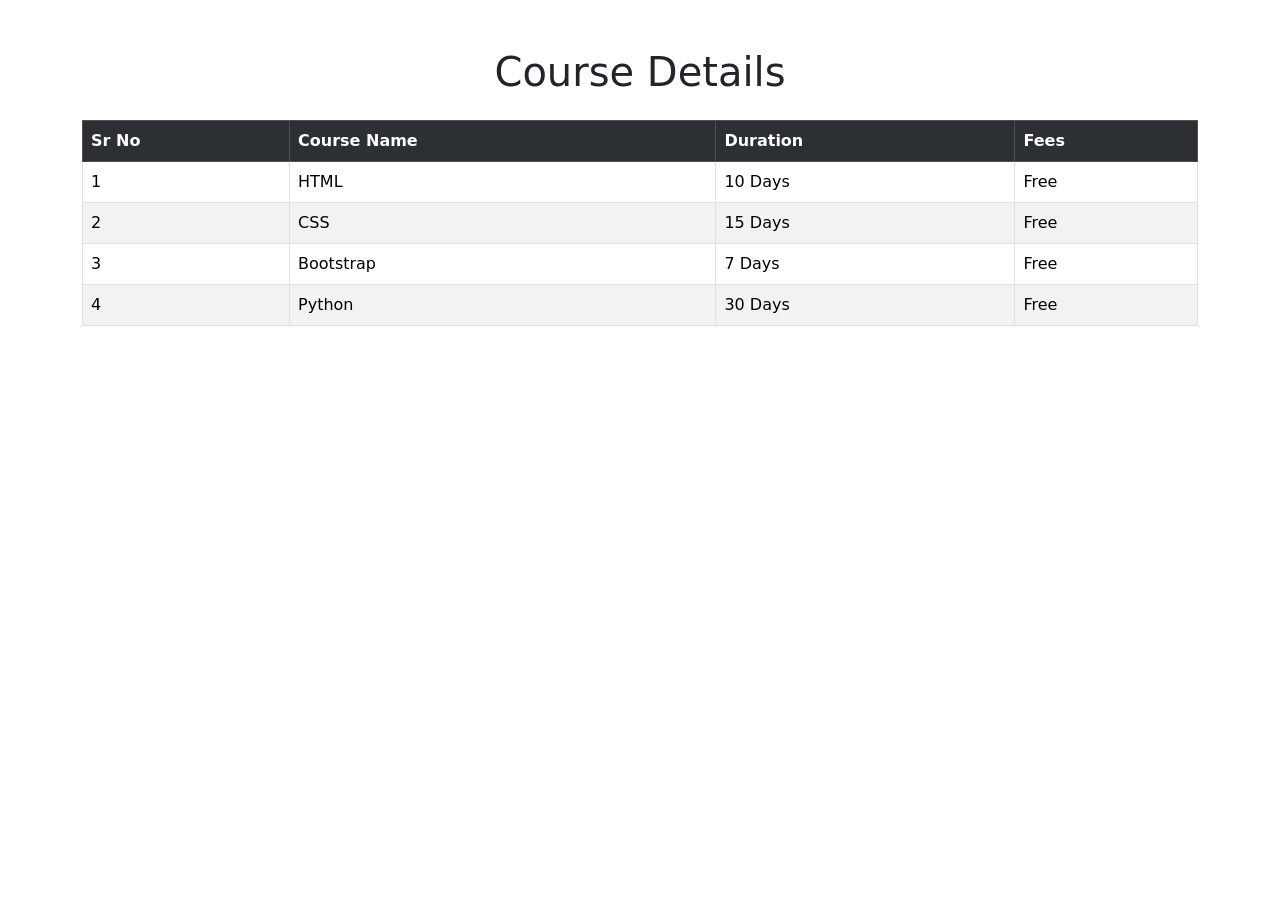
<file: CourseDetails/index.html>
<!DOCTYPE html>
<html lang="en">
<head>
    <meta charset="UTF-8">
    <meta name="viewport" content="width=device-width, initial-scale=1.0">
    <title>Course Details</title>
    <link href="https://cdn.jsdelivr.net/npm/bootstrap@5.0.2/dist/css/bootstrap.min.css" rel="stylesheet" integrity="sha384-EVSTQN3/azprG1Anm3QDgpJLIm9Nao0Yz1ztcQTwFspd3yD65VohhpuuCOmLASjC" crossorigin="anonymous">
</head>
<body>
    
    <div class="container mt-5">
        <h1 class="text-center mb-4">Course Details</h1>
        <div class="table-responsive">
            <table class="table table-bordered table-striped table-hover">
                <tr class="table-dark">
                   <th>Sr No</th>
                   <th>Course Name</th>
                   <th>Duration</th>
                   <th>Fees</th>
                </tr>
                <tr>
                   <td>1</td>
                   <td>HTML</td>
                   <td>10 Days</td>
                   <td>Free</td>
                 </tr>
                 <tr>
                   <td>2</td>
                   <td>CSS</td>
                   <td>15 Days</td>
                   <td>Free</td>
                 </tr>
                 <tr>
                   <td>3</td>
                   <td>Bootstrap</td>
                   <td>7 Days</td>
                   <td>Free</td>
                 </tr>
                 <tr>
                   <td>4</td>
                   <td>Python</td>
                   <td>30 Days</td>
                   <td>Free</td>
                 </tr>
            </table>
        </div>
    </div>
</body>
</html>
</file>
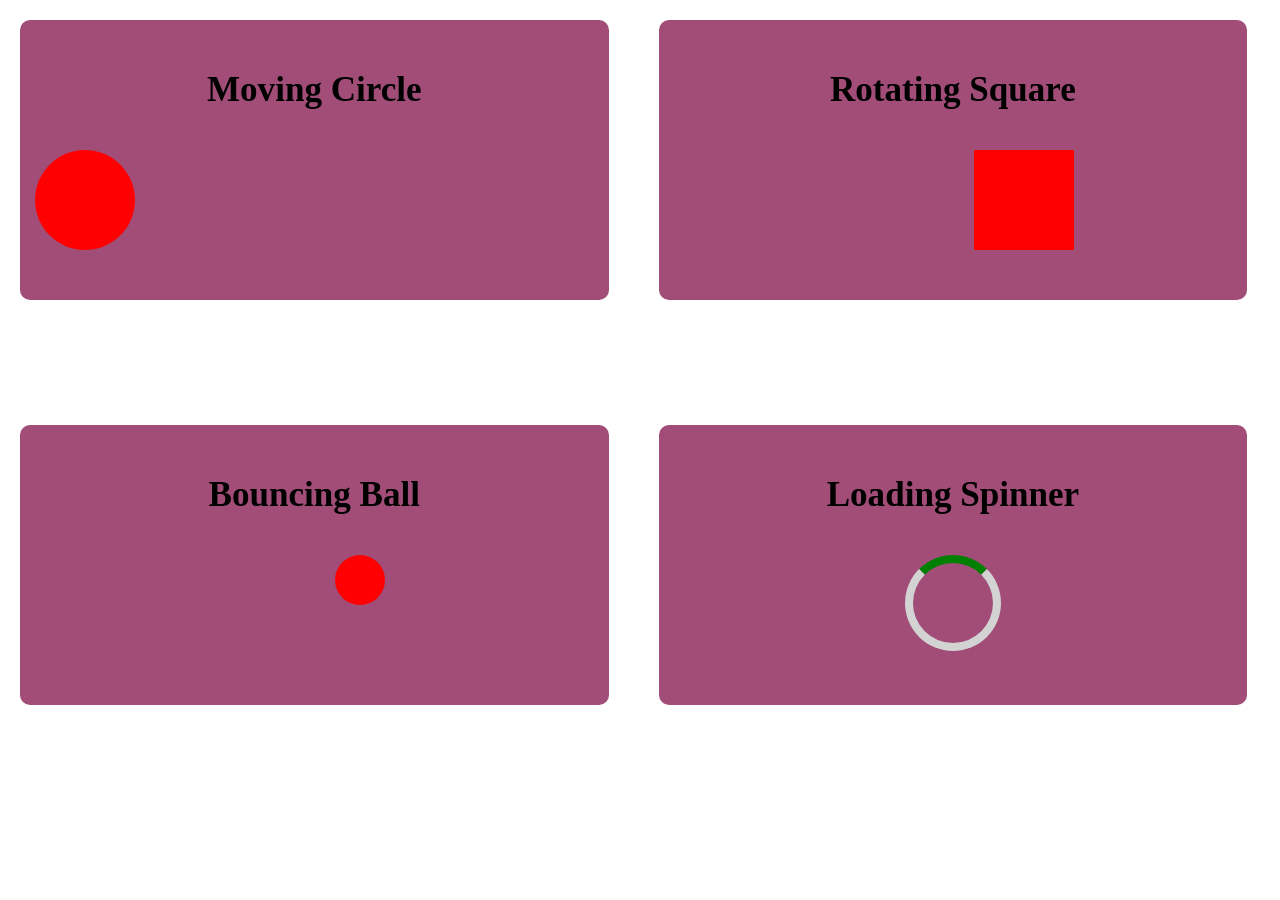
<file: CssAnimationPractice/index.html>
<!DOCTYPE html>
<html lang="en">

<head>
  <meta charset="UTF-8">
  <meta name="viewport" content="width=device-width, initial-scale=1.0">
  <title>CSS Animation Practice</title>
  <link rel="stylesheet" href="style.css">
</head>

<body>
  <!--CSS Animation Practice
        Create a webpage demonstrating:
        Moving circle
        Rotating square
        Bouncing ball
        Loading spinner
        Use @keyframes.-->
  <main>
    <div class="container">

      <!--Moving Circle-->
      <div class="card">
        <div class="card-header">
          <h3>Moving Circle</h3>
        </div>
        <div class="circle-card"></div>
      </div>

      <!--Rotating Square-->
      <div class="card">
        <div class="card-header">
          <h3>Rotating Square</h3>
        </div>
        <div class="square-card"></div>
      </div>

    </div>

    <div class="container">
      <!--Bouncing Ball-->
      <div class="card">
        <div class="card-header">
          <h3>Bouncing Ball</h3>
        </div>
        <div class="bouncing-card"></div>
      </div>

      <!--Loading Spinner-->
      <div class="card">
        <div class="card-header">
          <h3>Loading Spinner</h3>
        </div>
        <div class="spinner-card"></div>
      </div>
    </div>


  </main>

</body>

</html>
</file>
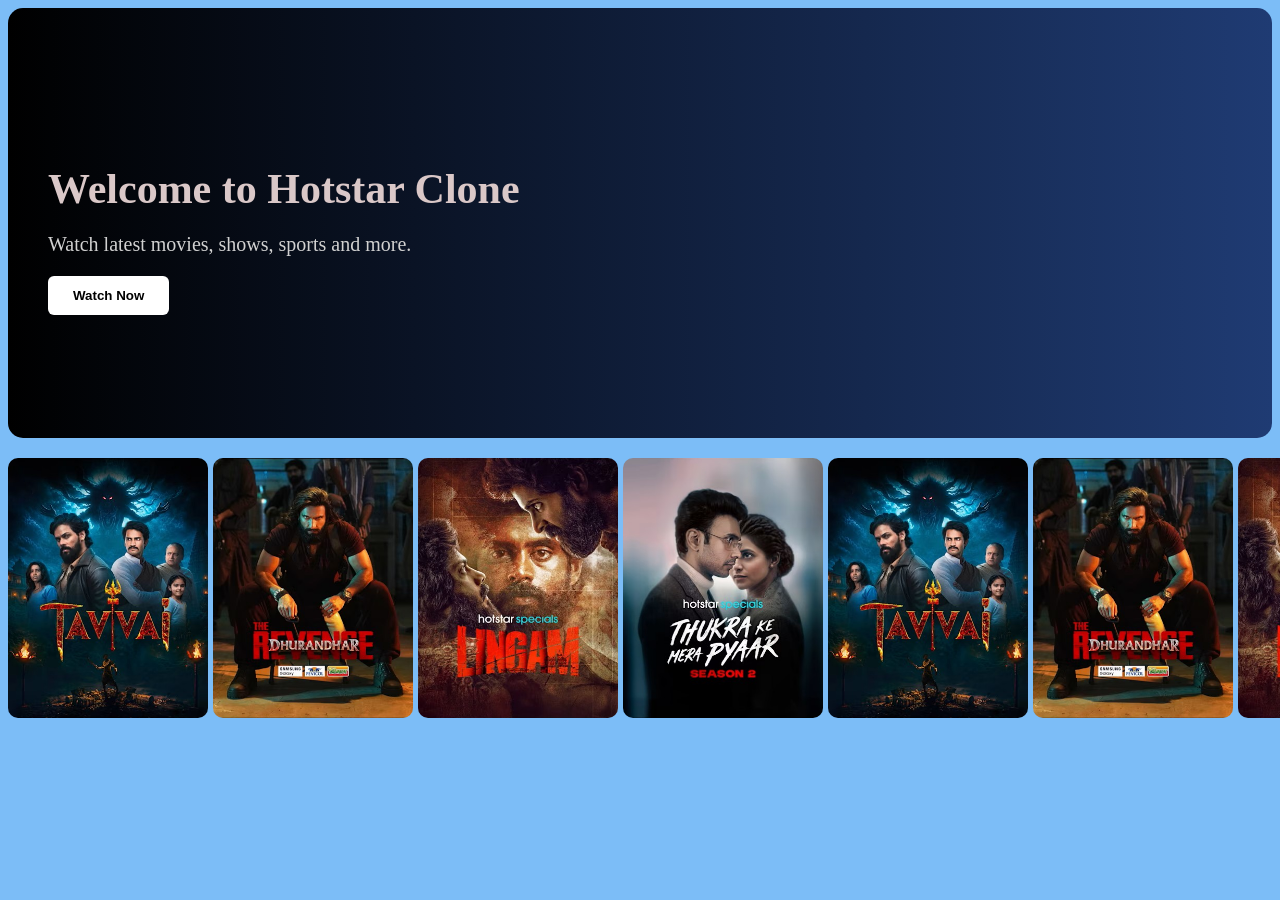
<file: HotstarClone/Index.html>
<!DOCTYPE html>
<html lang="en">
<head>
    <meta charset="UTF-8">
    <meta name="viewport" content="width=device-width, initial-scale=1.0">
    <title>Clone Hotstar</title>
    <link rel="stylesheet" href="Style.css">
</head>
<body>
    <!--<section class="sidebar">
        <a href="#"><img class="home" src="./Images/Icons/home.png" alt="Home"></a>
    </section>-->
    
    <main class="main">
       <!--<section class="Taivvan">
            <img src="./Images/Icons/tavvaimovie.avif"><br>
            <label class="nr">New Release</label>
            <div class="period">
                <div class="period1">2026</div>
                <div class="period2">A</div>
                <div class="period3">2h 15m</div>
                <div class="period4">Hindi</div>
                
            </div>
            </section>-->
        <section class="hero">
             <div class="hero-content">
                <h1>Welcome to Hotstar Clone</h1>
                <p>Watch latest movies, shows, sports and more.</p>
                <button>Watch Now</button>
            </div>

        </section> 

        <section class="movies">
        
            <div class="card"><img src="./Images/Tavvaihorizontal.jpg"></div>
            <div class="card"><img src="./Images/dhurandhar.jpg"></div>
            <div class="card"><img src="./Images/Lingam.jpg"></div>
            <div class="card"><img src="./Images/ThukraKeMeraPyar.jpg" alt="dhurandhar"></div>
            <div class="card"><img src="./Images/Tavvaihorizontal.jpg"></div>
            <div class="card"><img src="./Images/dhurandhar.jpg"></div>
            <div class="card"><img src="./Images/Lingam.jpg"></div>
            <div class="card"><img src="./Images/ThukraKeMeraPyar.jpg" alt="dhurandhar"></div>

        </section>

    </main>
</body>
</html>
</file>
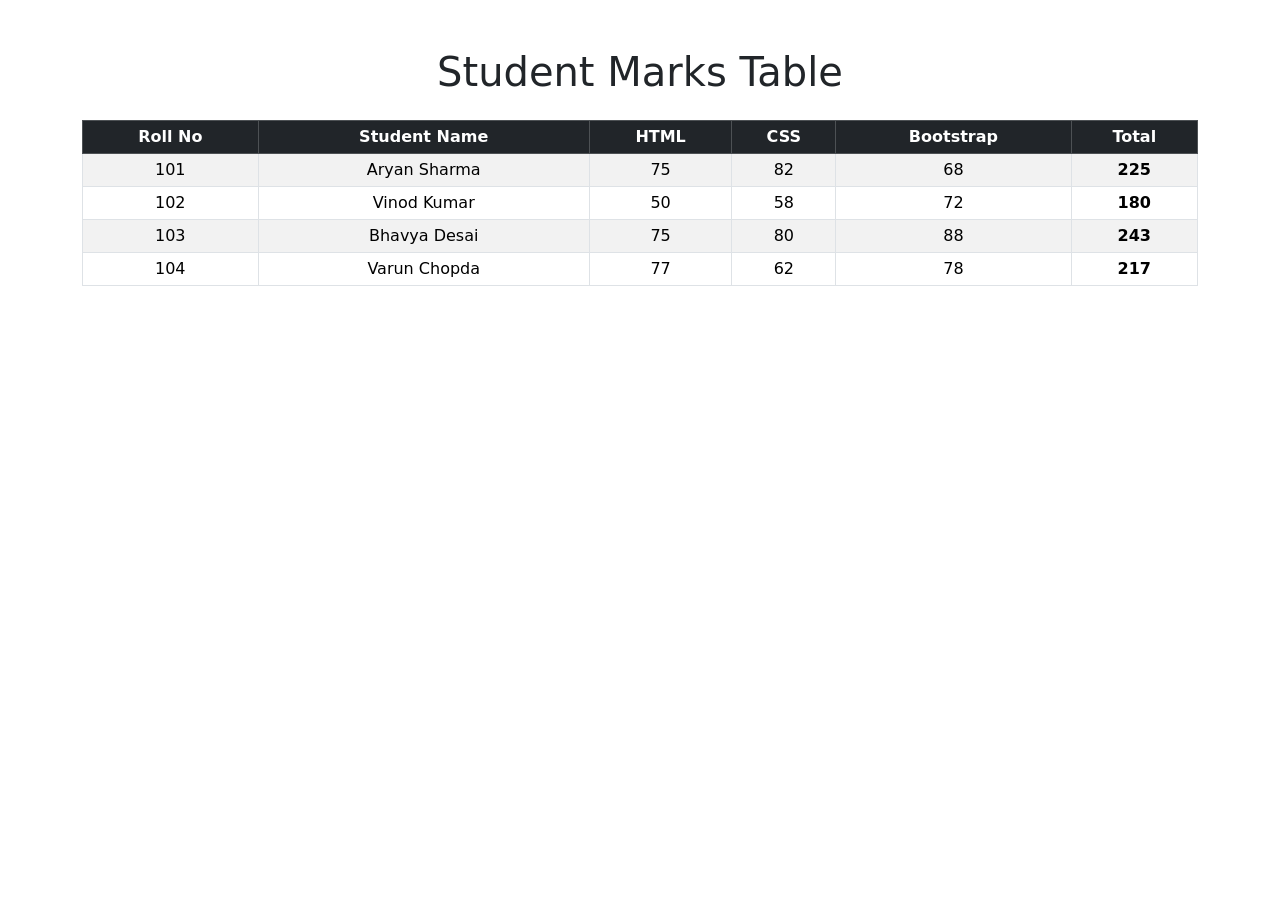
<file: CourseDetails/StudentMarksTable/Index.html>
<!DOCTYPE html>
<html lang="en">
<head>
    <meta charset="UTF-8">
    <meta name="viewport" content="width=device-width, initial-scale=1.0">
    <title>Student Marks Table</title>
    <link href="https://cdn.jsdelivr.net/npm/bootstrap@5.0.2/dist/css/bootstrap.min.css" rel="stylesheet" integrity="sha384-EVSTQN3/azprG1Anm3QDgpJLIm9Nao0Yz1ztcQTwFspd3yD65VohhpuuCOmLASjC" crossorigin="anonymous">

</head>
<body>
    <div class="container mt-5">
        <h1 class="text-center mb-4">Student Marks Table</h1>
        <div class="table-responsive">
            <table class="table table-sm table-bordered table-striped table-hover text-center">
                <thead class="table-dark">
                    <tr>
                        <th>Roll No</th>
                        <th>Student Name</th>
                        <th>HTML</th>
                        <th>CSS</th>
                        <th>Bootstrap</th>
                        <th>Total</th>
                    </tr>
                </thead>
                <tbody>
                    <tr>
                        <td>101</td>
                        <td>Aryan Sharma</td>
                        <td>75</td>
                        <td>82</td>
                        <td>68</td>
                        <td class="fw-bold">225</td>
                    </tr>
                    <tr>
                        <td>102</td>
                        <td>Vinod Kumar</td>
                        <td>50</td>
                        <td>58</td>
                        <td>72</td>
                        <td class="fw-bold">180</td>
                    </tr>
                    <tr>
                        <td>103</td>
                        <td>Bhavya Desai</td>
                        <td>75</td>
                        <td>80</td>
                        <td>88</td>
                        <td class="fw-bold">243</td>
                    </tr>
                    <tr>
                        <td>104</td>
                        <td>Varun Chopda</td>
                        <td>77</td>
                        <td>62</td>
                        <td>78</td>
                        <td class="fw-bold">217</td>
                    </tr>
                </tbody>
            </table>
        </div>
    </div>
    
</body>
</html>
</file>
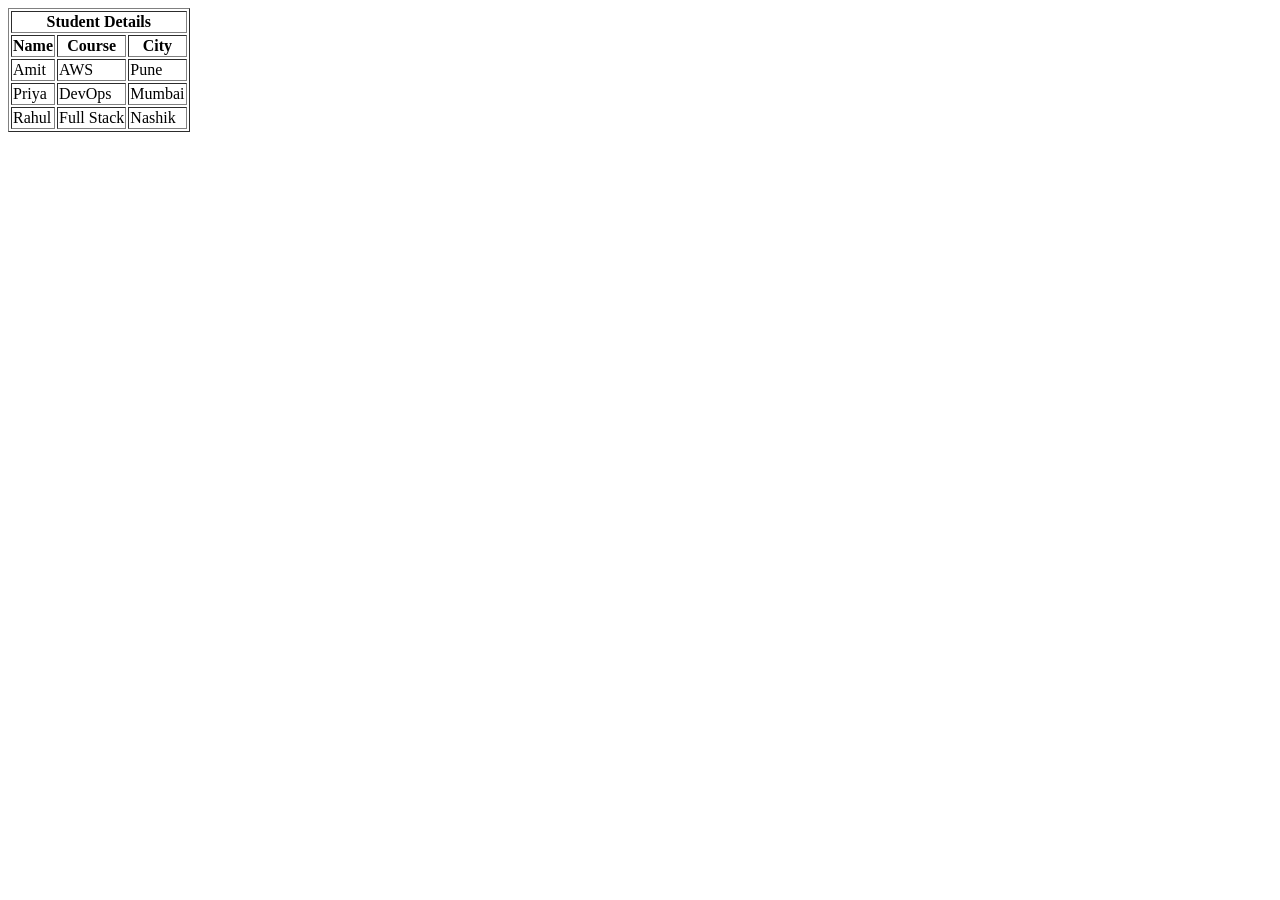
<file: Html Test 1/Q2.html>
<!DOCTYPE html>
<html lang="en">

<head>
    <meta charset="UTF-8">
    <meta name="viewport" content="width=device-width, initial-scale=1.0">
    <title>Document</title>

</head>

<body>
    <!--Q2. Create the following table:
            Name	Course	City
            Amit	AWS	Pune
            Priya	DevOps	Mumbai
            Rahul	Full Stack	Nashik

            Requirements:
            ●	Add a table border.
            ●	Use table headings.
            ●	Center-align the heading text.
-->
    <table border="1">
        <tr>
            <th class="heading" colspan="3">Student Details</th>
        </tr>
        <tr>
            <th>Name</th>
            <th>Course</th>
            <th>City</th>
        </tr>
        <tr>
            <td>Amit</td>
            <td>AWS</td>
            <td>Pune</td>
        </tr>
        <tr>
            <td>Priya</td>
            <td>DevOps</td>
            <td>Mumbai</td>
        </tr>
        <tr>
            <td>Rahul</td>
            <td>Full Stack</td>
            <td>Nashik</td>
        </tr>

    </table>


</body>

</html>
</file>
<file: CssAnimationPractice/style.css>
body {
    margin: 0;
    padding: 0;
    box-sizing: border-box;
}

.container {

    height: 400px;
    width: 99%;
    display: flex;
    gap: 10px;
    padding: 0px;
    margin-bottom: 5px;
}



.card {
    background-color: rgb(161, 77, 119);
    padding: 15px;
    font-size: 20px;
    flex: 1;
    margin-bottom: 0px;
    height: 250px;
    width: 300px;
    border-radius: 10px;
    margin: 20px
}

.card-header {
    font-size: 30px;
    font-weight: bold;
    text-align: center;
    margin-bottom: 40px;
}

.circle-card {
    width: 100px;
    height: 100px;

    background-color: rgb(255, 0, 0);
    border-radius: 50%;
    animation: circle 12s linear infinite;
}

@keyframes circle {
    0% {
        transform: translateX(0px);
    }

    50% {
        transform: translateX(600px);
    }

    100% {
        transform: translateX(0px);
    }
}

.square-card {
    margin-left: 300px;
    width: 100px;
    height: 100px;
    background-color: rgb(255, 0, 0);
    animation: square 2s linear infinite;
}

@keyframes square {

    100% {
        transform: rotate(360deg);
    }
}

.bouncing-card {
    height: 50px;
    width: 50px;
    border-radius: 50%;
    background-color: rgb(255, 0, 0);
    animation: bouncing 2s linear infinite;
    margin-left: 300px;
    margin-bottom: 0px;
}

@keyframes bouncing {
    0% {

        transform: translateY(0px);
    }

    50% {
        transform: translateY(200px);
    }

    100% {
        transform: translateY(0px);
    }
}

.spinner-card {
    width: 80px;
    height: 80px;
    border: 8px solid lightgray;
    border-top: 8px solid green;
    border-radius: 50%;
    margin: 40px auto;
    animation: loadingSpinner 1s linear infinite;

}

@keyframes loadingSpinner {
    100% {
        transform: rotate(360deg);
    }
}
</file>
<file: HotstarClone/Style.css>
/*
.sidebar {
    width: 70px;
    height: 100vh;
    background-color: #d8dbe0;
    position: fixed;
    left: 0;
    top: 0;
    padding: 25px 20px;
}

.home{
    height: 30px;
}
.sidebar a {
    display: block;
    color: #b5b5b5;
    text-decoration: none;
    margin: 25px 0;
    font-size: 18px;
}
*/
/*

.Taivvan{
    margin-top: 70px;
    margin-left: 80px;
}
.nr{
    color: rgb(20, 146, 255);
    font-size: 14px;
    font-weight: 600;
    line-height : 20px;
}
.period{
    display: flex;
}
    */
body {
    background-color: rgb(124, 189, 247);
}

.hero {
    height: 350px;
    margin-bottom: 20px;
    border-radius: 15px;
    background: linear-gradient(to right, #000000, #1f3b73);
    display: flex;
    align-items: center;
    padding: 40px;

}

.hero-content h1 {
    color: #dac8c8;
    font-size: 42px;
    margin-bottom: 15px;
}

.hero-content p {
    font-size: 20px;
    color: #d1d1d1;
    margin-bottom: 20px;

}

.hero-content button {
    padding: 12px 25px;
    background-color: white;
    color: black;
    border: none;
    border-radius: 6px;
    font-weight: bold;
    cursor: pointer;
    margin-top: 0px;
}

.movies {
    display: flex;
    
    gap: 5px;
}


.card img {
    width: 200px;
    height: 260px;
    border-radius: 10px;
    cursor: pointer;
  
}

.card:hover {
    transform: scale(1.20);
}
</file>
